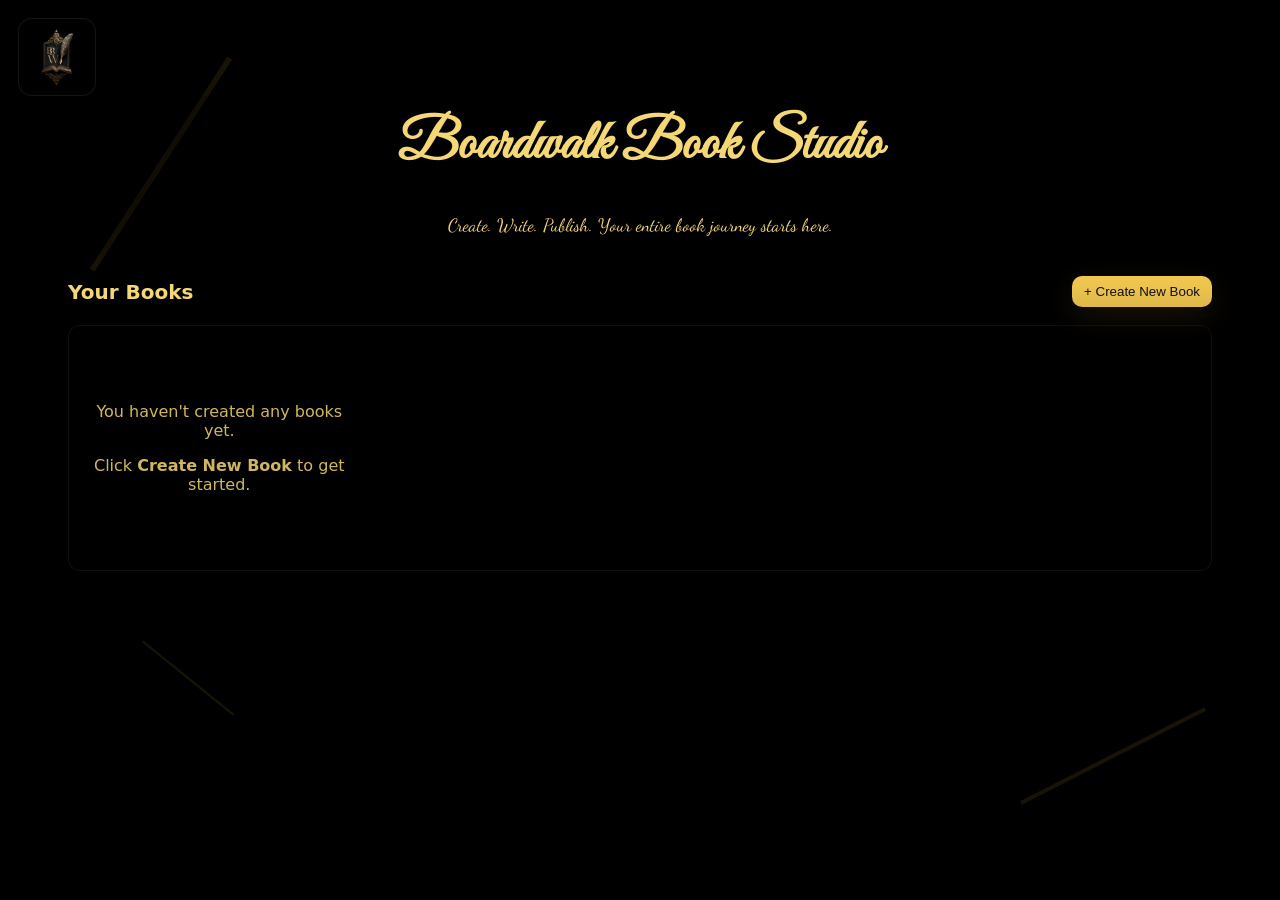
<file: index.html>
<!DOCTYPE html>
<html lang="en">
<head>
  <meta charset="utf-8" />
  <title>Boardwalk Book Studio — Library</title>
  <meta name="viewport" content="width=device-width,initial-scale=1" />

  <!-- CSS -->
  <link rel="stylesheet" href="css/index.css" />

  <!-- Fonts -->
  <link rel="preconnect" href="https://fonts.googleapis.com">
  <link rel="preconnect" href="https://fonts.gstatic.com" crossorigin>
  <link href="https://fonts.googleapis.com/css2?family=Great+Vibes&family=Dancing+Script:wght@400;700&display=swap" rel="stylesheet">

  <!-- Favicon + Social -->
  <link rel="icon" type="image/jpeg" href="img/publish-logo.jpg" />
  <meta property="og:title" content="Boardwalk Book Studio" />
  <meta property="og:description" content="Create. Write. Publish. Your entire book journey starts here." />
  <meta property="og:image" content="img/publish-logo.jpg" />
  <meta name="twitter:card" content="summary_large_image" />
  <meta name="twitter:image" content="img/publish-logo.jpg" />

  <style>
    /* BRAND BUTTON CONTAINER */
    .brand-btn {
      position: fixed;
      top: 18px;
      left: 18px;
      width: 78px;
      height: 78px;
      padding: 0;
      border-radius: 14px;
      background: rgba(0,0,0,0.45);
      border: 1px solid rgba(255,255,255,0.08);
      display: flex;
      align-items: center;
      justify-content: center;
      z-index: 50;
      cursor: pointer;
    }

    /* LOGO CONTAINER */
    .brand-logo-container {
      width: 64px;
      height: 64px;
      border-radius: 12px;
      overflow: hidden;
      display: flex;
      align-items: center;
      justify-content: center;
      background: rgba(0,0,0,0.25);
    }

    /* LOGO IMAGE */
    .brand-logo-img {
      width: 100%;
      height: 100%;
      object-fit: contain;
      display: block;
    }
  </style>
</head>

<body>

  <!-- GOLD DUST -->
  <div class="gold-dust"></div>

  <!-- FEATHERS -->
  <div class="feathers" aria-hidden="true">
    <svg class="feather f1" viewBox="0 0 64 64"><path d="M6 58c16-16 36-36 52-52" fill="none" stroke="currentColor" stroke-width="1.6"/></svg>
    <svg class="feather f2" viewBox="0 0 64 64"><path d="M58 6C42 22 22 42 6 58" fill="none" stroke="currentColor" stroke-width="1.4"/></svg>
    <svg class="feather f3" viewBox="0 0 64 64"><path d="M10 10c12 12 24 24 44 44" fill="none" stroke="currentColor" stroke-width="1.2"/></svg>
  </div>

  <!-- BRAND BUTTON (links to publishing website) -->
  <a href="https://boardwalkpublishing.com" class="brand-btn" aria-label="Boardwalk Publishing Home">
    <div class="brand-logo-container">
      <img src="img/publish-logo.jpg" alt="Boardwalk Publishing Logo" class="brand-logo-img">
    </div>
  </a>

  <main id="libraryApp" class="library-app">

    <!-- HERO -->
    <header class="library-hero">
      <h1 class="library-title">Boardwalk Book Studio</h1>
      <p class="library-tagline">Create. Write. Publish. Your entire book journey starts here.</p>
    </header>

    <!-- HEADER BAR -->
    <div class="library-header">
      <h2 class="library-subtitle">Your Books</h2>
      <div class="header-actions">
        <button id="newBookBtn" class="btn btn-gold new-book-btn">+ Create New Book</button>
      </div>
    </div>

    <!-- BOOK GRID -->
    <section class="library-panel">
      <div id="bookGrid" class="book-grid" role="list"></div>
    </section>

  </main>

  <!-- NEW BOOK MODAL -->
  <div id="newBookModal" class="modal hidden" role="dialog" aria-modal="true">
    <div class="modal-content">
      <h2 class="modal-title">Create New Book</h2>

      <label class="field-label">Book Title</label>
      <input id="newBookTitle" class="field-input" placeholder="Enter book title" />

      <label class="field-label">Subtitle</label>
      <input id="newBookSubtitle" class="field-input" placeholder="Optional subtitle" />

      <label class="field-label">Author Name</label>
      <input id="newBookAuthor" class="field-input" placeholder="Your name or pen name" />

      <label class="field-label">Genre</label>
      <input id="newBookGenre" class="field-input" placeholder="Fantasy, Thriller, Romance..." />

      <label class="field-label">Audience</label>
      <input id="newBookAudience" class="field-input" placeholder="Adults, YA, Middle Grade..." />

      <label class="field-label">Short Description</label>
      <textarea id="newBookDescription" class="field-input" placeholder="What is this book about?"></textarea>

      <label class="field-label">Cover Image</label>
      <input type="file" id="newBookCover" accept="image/*" class="field-input" />

      <div class="modal-actions">
        <button id="createBookConfirm" class="btn btn-gold modal-btn">Save</button>
        <button id="closeModal" class="btn modal-btn">Cancel</button>
      </div>
    </div>
  </div>

  <script src="js/index.js"></script>
</body>
</html>
</file>
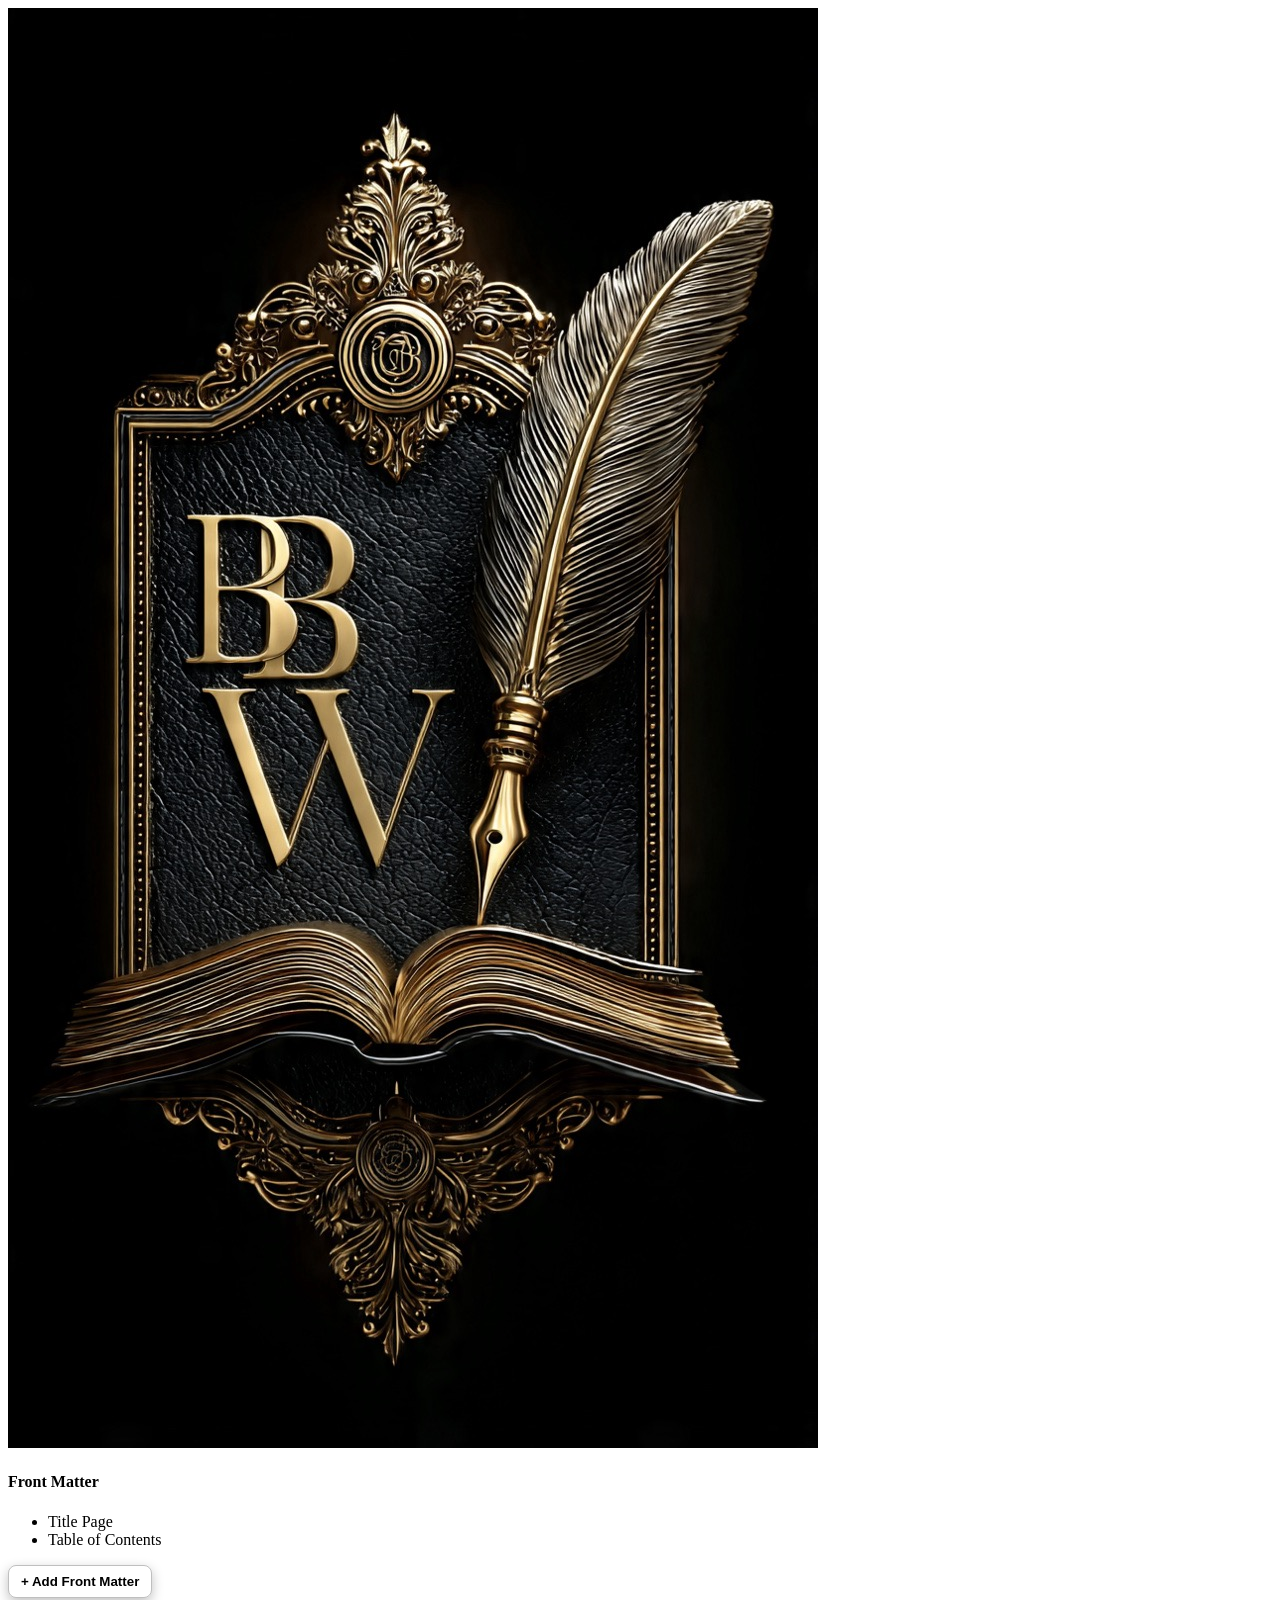
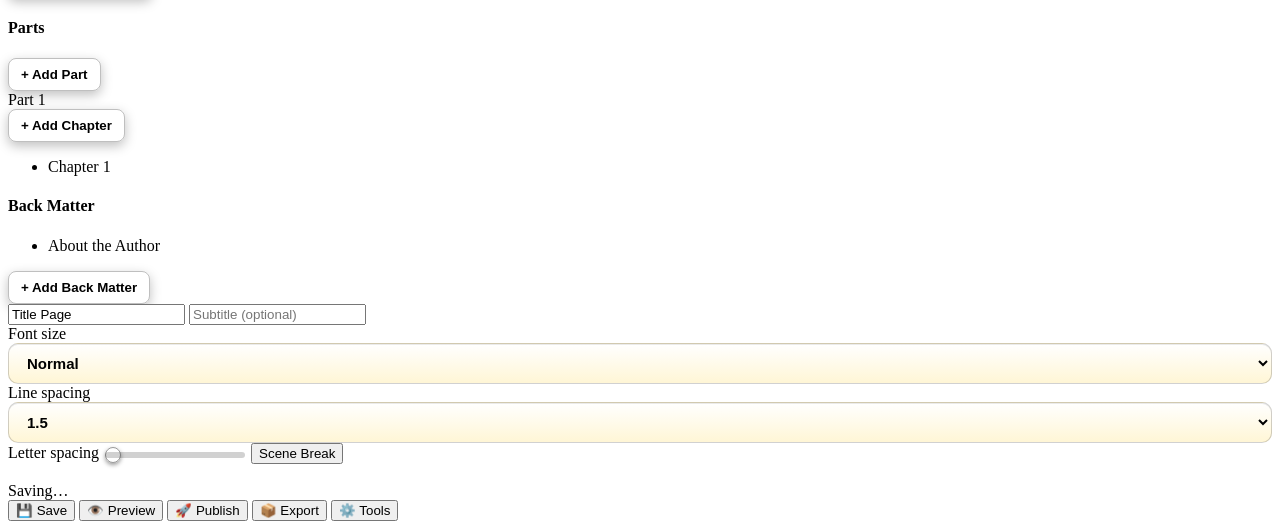
<file: writer.html>
<!DOCTYPE html>
<html lang="en">
<head>
  <meta charset="UTF-8">
  <title>Boardwalk Book Studio — Writer</title>
  <meta name="viewport" content="width=device-width, initial-scale=1">
  <link rel="stylesheet" href="css/main.css">
</head>
<body>

  <!-- Logo -->
  <img src="img/publish-logo.JPG" id="brandLogo"
       onclick="window.location.href='index.html'">

  <div id="app">

    <!-- LEFT SIDEBAR (BUILT BY writer.js) -->
    <section class="panel panel-left" id="leftSidebar"></section>

    <!-- RIGHT: EDITOR -->
    <section class="panel panel-right">

      <!-- PAGE TITLE + SUBTITLE -->
      <div class="panel-header">
        <input id="chapterTitle" class="chapter-title-input" placeholder="Page title">
        <input id="chapterSubtitle" class="chapter-subtitle-input" placeholder="Subtitle (optional)">
      </div>

      <!-- TOOLBAR -->
      <div id="editorToolbar" class="toolbar"></div>

      <!-- EXTRA CONTROLS -->
      <div class="toolbar-row">
        <label>Font size</label>
        <select id="fontSizeSelect">
          <option value="2">Small</option>
          <option value="3" selected>Normal</option>
          <option value="5">Large</option>
          <option value="7">Huge</option>
        </select>

        <label>Line spacing</label>
        <select id="lineSpaceSelect">
          <option value="1.2">1.2</option>
          <option value="1.5" selected>1.5</option>
          <option value="1.8">1.8</option>
          <option value="2.0">2.0</option>
        </select>

        <label>Letter spacing</label>
        <input type="range" id="letterSpaceSelect" min="0" max="10" value="0">

        <button id="insertSceneBreak" class="btn btn-gold">Scene Break</button>
      </div>

      <!-- EDITOR -->
      <div id="editorContent" class="editor" contenteditable="true">
        Start writing your story...
      </div>

      <!-- STATS -->
      <div class="stats-panel">
        <div id="wordStats"></div>
        <div id="saveIndicator">Saving…</div>
      </div>

      <div id="nextStepGuide" class="next-step-guide"></div>

    </section>

    <!-- CONTROL DOCK -->
    <div id="controlDock">
      <button id="saveBtn" class="dock-btn">💾 Save</button>
      <button id="previewBtn" class="dock-btn">👁️ Preview</button>
      <button id="publishBtn" class="dock-btn"
              onclick="window.location.href='publish.html'">🚀 Publish</button>
      <button id="exportBtn" class="dock-btn">📦 Export</button>
      <button id="toolsBtn" class="dock-btn">⚙️ Tools</button>
    </div>

  </div>

  <script src="js/writer.js" type="module"></script>
</body>
</html>
</file>
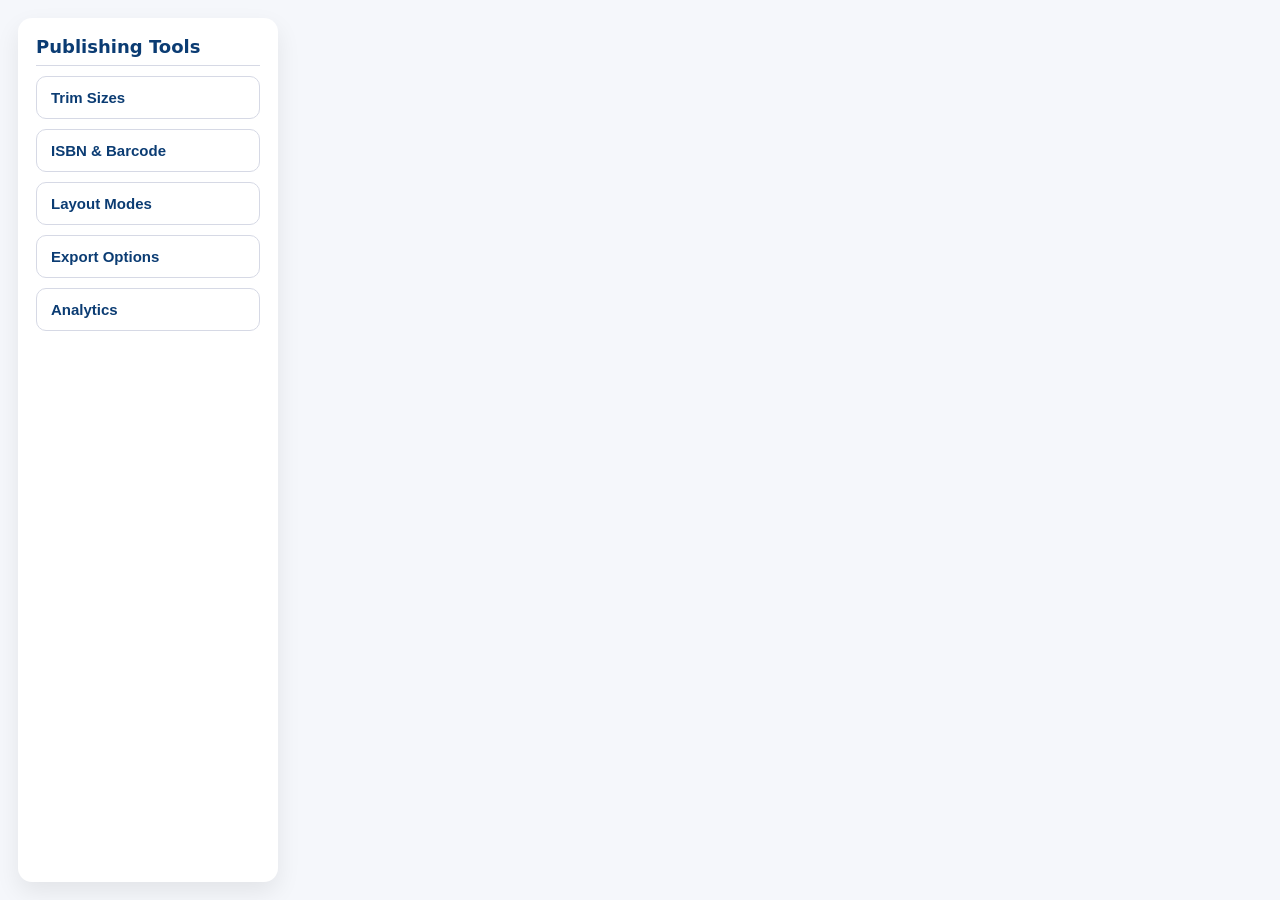
<file: pages/publish.html>
<!DOCTYPE html>
<html lang="en">
<head>
  <meta charset="utf-8" />
  <title>Boardwalk Book Studio — Publish</title>
  <meta name="viewport" content="width=device-width, initial-scale=1" />

  <!-- Favicon -->
  <link rel="icon" type="image/jpeg" href="../img/publish-logo.jpg" />

  <!-- Social Preview -->
  <meta property="og:title" content="Boardwalk Book Studio — Publish" />
  <meta property="og:description" content="Prepare your book for print, digital, and KDP with professional publishing tools." />
  <meta property="og:image" content="../img/publish-logo.jpg" />
  <meta name="twitter:card" content="summary_large_image" />
  <meta name="twitter:image" content="../img/publish-logo.jpg" />

  <!-- Styles -->
  <link rel="stylesheet" href="../css/publish.css" />
</head>
<body>

<div id="publishApp">

  <!-- LEFT NAVIGATION -->
  <aside id="publishNav" class="panel nav-panel">
    <h2 class="panel-title">Publishing Tools</h2>

    <button class="nav-btn" data-panel="trimPanel">Trim Sizes</button>
    <button class="nav-btn" data-panel="isbnPanel">ISBN & Barcode</button>
    <button class="nav-btn" data-panel="layoutPanel">Layout Modes</button>
    <button class="nav-btn" data-panel="exportPanel">Export Options</button>
    <button class="nav-btn" data-panel="analyticsPanel">Analytics</button>
  </aside>

  <!-- MAIN CONTENT AREA -->
  <main id="publishMain">

    <!-- TRIM SIZE PANEL -->
    <section id="trimPanel" class="panel hidden">
      <h2 class="panel-title">Trim Size Presets</h2>
      <div class="panel-body">
        <select id="trimSelect" class="input">
          <option value="6x9">KDP Paperback — 6 x 9</option>
          <option value="5.5x8.5">Trade — 5.5 x 8.5</option>
          <option value="8.5x11">Letter — 8.5 x 11</option>
          <option value="comic">Comic — 7 x 10</option>
        </select>
        <button id="applyTrim" class="btn-gold">Apply Trim</button>
      </div>
    </section>

    <!-- ISBN PANEL -->
    <section id="isbnPanel" class="panel hidden">
      <h2 class="panel-title">ISBN & Barcode</h2>
      <div class="panel-body">
        <input id="isbnInput" class="input" placeholder="Enter ISBN-13" />
        <button id="generateBarcode" class="btn-gold">Generate Barcode</button>
        <div id="barcodePreview" class="barcode-box"></div>
      </div>
    </section>

    <!-- LAYOUT MODES -->
    <section id="layoutPanel" class="panel hidden">
      <h2 class="panel-title">Layout Modes</h2>
      <div class="panel-body">
        <button class="layout-btn" data-mode="paperback">Paperback Mode</button>
        <button class="layout-btn" data-mode="hardcover">Hardcover Mode</button>
        <button class="layout-btn" data-mode="ebook">E‑Book Mode</button>
        <button class="layout-btn" data-mode="comic">Comic Mode</button>
      </div>
    </section>

    <!-- EXPORT OPTIONS -->
    <section id="exportPanel" class="panel hidden">
      <h2 class="panel-title">Export Options</h2>
      <div class="panel-body">
        <button id="exportPDF" class="btn-gold">Export Print‑Ready PDF</button>
        <button id="exportEPUB" class="btn-gold">Export EPUB 3</button>
        <button id="exportKDP" class="btn-gold">Export KDP Package</button>
      </div>
    </section>

    <!-- ANALYTICS -->
    <section id="analyticsPanel" class="panel hidden">
      <h2 class="panel-title">Book Analytics</h2>
      <div class="panel-body">
        <div id="analyticsWords" class="metric-box"></div>
        <div id="analyticsChapters" class="metric-box"></div>
        <div id="analyticsReadingTime" class="metric-box"></div>
        <canvas id="pacingGraph"></canvas>
      </div>
    </section>

  </main>

</div>

<script type="module" src="../js/publish.js"></script>
</body>
</html>
</file>
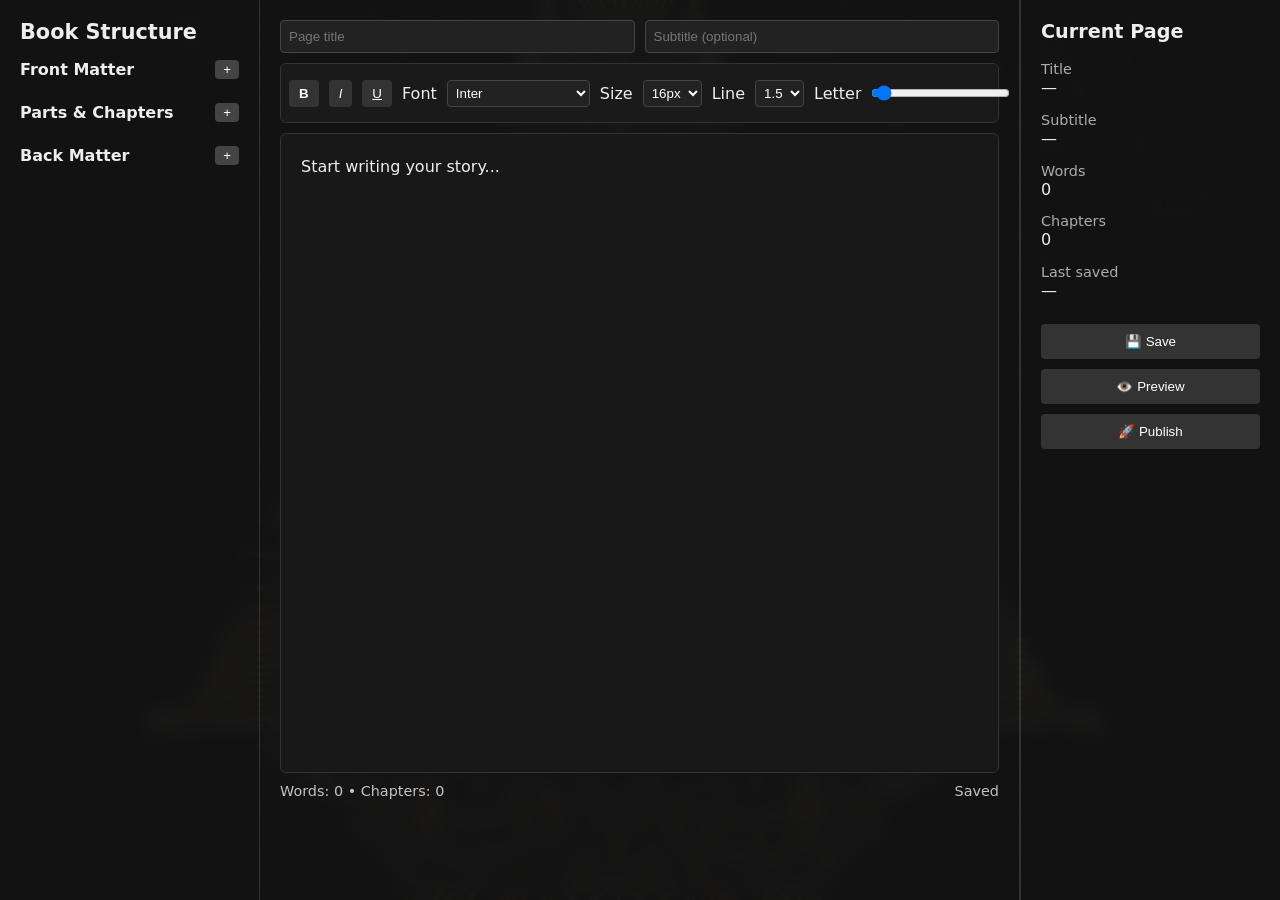
<file: pages/writer.html>
<!DOCTYPE html>
<html lang="en">
<head>
  <meta charset="utf-8" />
  <title>Boardwalk Book Studio — Writer</title>
  <meta name="viewport" content="width=device-width, initial-scale=1" />

  <link rel="icon" type="image/jpeg" href="../img/publish-logo.jpg" />

  <meta property="og:title" content="Boardwalk Book Studio — Writer" />
  <meta property="og:description" content="Write, structure, and publish your book with cinematic tools." />
  <meta property="og:image" content="../img/publish-logo.jpg" />
  <meta name="twitter:card" content="summary_large_image" />
  <meta name="twitter:image" content="../img/publish-logo.jpg" />

  <link rel="stylesheet" href="writer.css" />
</head>

<body>

  <img src="../img/bp-back.jpg" class="bg-img" aria-hidden="true" />

  <div id="app" class="writer-layout">

    <!-- LEFT SIDEBAR -->
    <aside class="panel panel-left">
      <h2 class="sidebar-title">Book Structure</h2>

      <section class="sidebar-section">
        <header class="sidebar-header">
          <span>Front Matter</span>
          <button class="sidebar-add-btn tree-add-front">+</button>
        </header>
        <ul id="frontMatterList" class="sidebar-list"></ul>
      </section>

      <section class="sidebar-section">
        <header class="sidebar-header">
          <span>Parts & Chapters</span>
          <button class="sidebar-add-btn tree-add-part">+</button>
        </header>
        <div id="partsContainer"></div>
      </section>

      <section class="sidebar-section">
        <header class="sidebar-header">
          <span>Back Matter</span>
          <button class="sidebar-add-btn tree-add-back">+</button>
        </header>
        <ul id="backMatterList" class="sidebar-list"></ul>
      </section>
    </aside>

    <!-- CENTER EDITOR -->
    <main class="panel panel-center">

      <header class="panel-header">
        <input id="chapterTitle" class="chapter-title-input" placeholder="Page title" />
        <input id="chapterSubtitle" class="chapter-subtitle-input" placeholder="Subtitle (optional)" />
      </header>

      <div id="editorToolbar" class="toolbar">
        <button data-cmd="bold" class="tool-btn"><strong>B</strong></button>
        <button data-cmd="italic" class="tool-btn"><em>I</em></button>
        <button data-cmd="underline" class="tool-btn"><u>U</u></button>

        <label>Font</label>
        <select id="fontFamilySelect" class="tool-select">
          <option value="Inter, system-ui">Inter</option>
          <option value="Georgia, serif">Georgia</option>
          <option value="Times New Roman, serif">Times New Roman</option>
          <option value="Arial, sans-serif">Arial</option>
        </select>

        <label>Size</label>
        <select id="fontSizeSelect" class="tool-select">
          <option value="14">14px</option>
          <option value="16" selected>16px</option>
          <option value="18">18px</option>
          <option value="20">20px</option>
        </select>

        <label>Line</label>
        <select id="lineSpaceSelect" class="tool-select">
          <option value="1.2">1.2</option>
          <option value="1.5" selected>1.5</option>
          <option value="1.8">1.8</option>
          <option value="2.0">2.0</option>
        </select>

        <label>Letter</label>
        <input type="range" id="letterSpaceSelect" min="0" max="6" value="0" class="tool-range">

        <button id="insertSceneBreak" class="btn btn-gold">Scene Break</button>
        <button id="focusModeBtn" class="btn btn-gold">Focus Mode</button>
      </div>

      <div id="editorContent" class="editor" contenteditable="true">
        Start writing your story...
      </div>

      <footer class="stats-panel">
        <div id="wordStats">Words: 0 • Chapters: 0</div>
        <div id="saveIndicator">Saved</div>
      </footer>

    </main>

    <!-- RIGHT INSPECTOR -->
    <aside class="panel panel-right">

      <h3 class="inspector-heading">Current Page</h3>

      <div class="inspector-row">
        <label>Title</label>
        <div id="inspectorTitle">—</div>
      </div>

      <div class="inspector-row">
        <label>Subtitle</label>
        <div id="inspectorSubtitle">—</div>
      </div>

      <div class="inspector-row">
        <label>Words</label>
        <div id="inspectorWords">0</div>
      </div>

      <div class="inspector-row">
        <label>Chapters</label>
        <div id="inspectorChapters">0</div>
      </div>

      <div class="inspector-row">
        <label>Last saved</label>
        <div id="inspectorSaved">—</div>
      </div>

      <div class="inspector-actions">
        <button id="saveBtn" class="dock-btn">💾 Save</button>
        <button id="previewBtn" class="dock-btn">👁️ Preview</button>
        <button id="publishBtn" class="dock-btn">🚀 Publish</button>
      </div>

    </aside>

  </div>

  <script src="../js/writer.js"></script>
</body>
</html>
</file>
<file: css/index.css>
/* ---------------------------------------------------------
   Boardwalk Book Studio — Library Page Styles
   Cinematic gold theme • Feathers • Glass panels
--------------------------------------------------------- */

/* Fonts */
@import url('https://fonts.googleapis.com/css2?family=Great+Vibes&family=Dancing+Script:wght@400;700&display=swap');

:root{
  --gold: #f5d776;
  --gold-strong: #e0b84a;
  --gold-soft: #f1c94f;
  --gold-deep: #c89b2a;

  --dark-bg: #000;
  --trans-black: rgba(0,0,0,0.48);

  --panel-border: rgba(212,175,55,0.08);
  --shadow-strong: 0 20px 60px rgba(0,0,0,0.6);

  --ui-radius: 12px;
  --max-width: 1200px;

  --focus-ring: rgba(245,215,110,0.35);
}

/* Reset */
* { box-sizing: border-box; }
html, body {
  margin: 0;
  padding: 0;
  height: 100%;
  background: var(--dark-bg);
  font-family: Inter, system-ui, -apple-system, "Segoe UI", Roboto, Arial, sans-serif;
  color: var(--gold);
  -webkit-font-smoothing: antialiased;
}

/* ---------------------------------------------------------
   Decorative Feathers
--------------------------------------------------------- */
.feathers {
  position: fixed;
  inset: 0;
  pointer-events: none;
  z-index: 0;
}

.feather {
  position: absolute;
  opacity: 0.12;
  transform-origin: center;
  color: var(--gold-deep);
}

.feather.f1 { left: 4%; top: 6%; width: 220px; height: 220px; transform: rotate(-12deg); }
.feather.f2 { right: 6%; bottom: 6%; width: 180px; height: 180px; transform: rotate(18deg); }
.feather.f3 { left: 10%; bottom: 18%; width: 120px; height: 120px; transform: rotate(-6deg); }

/* ---------------------------------------------------------
   Brand Button (Top Left)
--------------------------------------------------------- */
.brand-btn {
  position: fixed;
  top: 18px;
  left: 18px;
  width: 78px;
  height: 78px;
  border-radius: 14px;
  background: rgba(0,0,0,0.45);
  border: 1px solid rgba(255,255,255,0.08);
  box-shadow: 0 6px 20px rgba(0,0,0,0.6);
  display: flex;
  align-items: center;
  justify-content: center;
  cursor: pointer;
  z-index: 20;
}

.brand-logo-container {
  width: 64px;
  height: 64px;
  border-radius: 12px;
  overflow: hidden;
  background: rgba(0,0,0,0.25);
  display: flex;
  align-items: center;
  justify-content: center;
}

.brand-logo-img {
  width: 100%;
  height: 100%;
  object-fit: contain;
}

/* ---------------------------------------------------------
   Main Layout
--------------------------------------------------------- */
#libraryApp {
  position: relative;
  z-index: 10;
  max-width: var(--max-width);
  margin: 0 auto;
  padding: 96px 28px 60px;
}

/* ---------------------------------------------------------
   HERO
--------------------------------------------------------- */
.library-hero {
  text-align: center;
  margin-bottom: 32px;
}

.library-title {
  font-family: "Great Vibes", serif;
  font-size: 56px;
  background: rgba(0,0,0,0.28);
  padding: 14px 28px;
  border-radius: 12px;
  box-shadow: 0 10px 30px rgba(0,0,0,0.45);
  margin: 0;
}

.library-tagline {
  font-family: "Dancing Script", serif;
  font-size: 18px;
  background: rgba(0,0,0,0.18);
  padding: 8px 18px;
  border-radius: 10px;
  box-shadow: 0 6px 18px rgba(0,0,0,0.35);
  margin-top: 12px;
}

/* ---------------------------------------------------------
   Header Bar
--------------------------------------------------------- */
.library-header {
  display: flex;
  justify-content: space-between;
  align-items: center;
  margin-bottom: 18px;
}

.library-subtitle {
  font-size: 20px;
  margin: 0;
}

.header-actions {
  display: flex;
  gap: 12px;
}

/* ---------------------------------------------------------
   Buttons
--------------------------------------------------------- */
.btn {
  background: transparent;
  border: 1px solid rgba(245,215,110,0.08);
  color: var(--gold);
  padding: 8px 12px;
  border-radius: 10px;
  cursor: pointer;
}

.btn-gold {
  background: linear-gradient(180deg, var(--gold-soft), var(--gold-strong));
  color: #111;
  border: none;
  box-shadow: 0 8px 30px rgba(212,175,55,0.12);
}

.btn:focus {
  outline: 3px solid var(--focus-ring);
  outline-offset: 2px;
}

/* ---------------------------------------------------------
   Panel
--------------------------------------------------------- */
.library-panel {
  background: var(--trans-black);
  border-radius: var(--ui-radius);
  padding: 20px;
  border: 1px solid var(--panel-border);
  box-shadow: var(--shadow-strong);
}

/* ---------------------------------------------------------
   Book Grid
--------------------------------------------------------- */
.book-grid {
  display: grid;
  grid-template-columns: repeat(auto-fill, minmax(220px, 1fr));
  gap: 20px;
}

/* ---------------------------------------------------------
   Book Card
--------------------------------------------------------- */
.book-card {
  background: rgba(255,255,255,0.02);
  border-radius: 12px;
  padding: 12px;
  border: 1px solid rgba(212,175,55,0.06);
  backdrop-filter: blur(4px);
  transition: transform .18s ease, box-shadow .18s ease;
}

.book-card:hover {
  transform: translateY(-6px);
  box-shadow: 0 18px 40px rgba(0,0,0,0.6), 0 0 18px rgba(245,215,110,0.06);
  border-color: rgba(245,215,110,0.12);
}

/* Cover */
.book-cover {
  height: 150px;
  border-radius: 8px;
  overflow: hidden;
  background: linear-gradient(180deg,#111,#000);
  display: flex;
  align-items: center;
  justify-content: center;
}

.book-cover img {
  width: 100%;
  height: 100%;
  object-fit: cover;
}

/* Info */
.book-title {
  font-family: "Dancing Script", serif;
  font-size: 20px;
  background: rgba(0,0,0,0.28);
  padding: 6px 10px;
  border-radius: 8px;
  margin-bottom: 4px;
}

.book-subtitle {
  font-size: 13px;
  color: rgba(245,215,110,0.95);
}

.book-author {
  font-size: 12px;
  color: rgba(245,215,110,0.85);
}

/* Actions */
.book-actions {
  display: flex;
  gap: 8px;
  margin-top: 6px;
}

.book-actions button {
  padding: 6px 8px;
  border-radius: 8px;
  background: rgba(245,215,110,0.08);
  border: none;
  cursor: pointer;
}

/* ---------------------------------------------------------
   Empty State
--------------------------------------------------------- */
.empty-state {
  text-align: center;
  padding: 40px 0;
  color: rgba(245,215,110,0.85);
}

/* ---------------------------------------------------------
   Modal
--------------------------------------------------------- */
.modal {
  position: fixed;
  inset: 0;
  display: flex;
  align-items: center;
  justify-content: center;
  background: rgba(0,0,0,0.72);
  z-index: 9999;
}

.modal.hidden {
  display: none;
}

.modal-content {
  width: 420px;
  background: rgba(0,0,0,0.36);
  border-radius: 12px;
  padding: 22px;
  border: 1px solid rgba(212,175,55,0.08);
  box-shadow: 0 20px 60px rgba(0,0,0,0.7);
  backdrop-filter: blur(6px);
}

.modal-title {
  text-align: center;
  font-size: 20px;
  margin-bottom: 12px;
}

.field-input {
  width: 100%;
  padding: 10px;
  border-radius: 8px;
  border: 1px solid rgba(212,175,55,0.06);
  background: rgba(0,0,0,0.28);
  color: var(--gold);
  margin-bottom: 10px;
}

.modal-actions {
  display: flex;
  gap: 10px;
}

.modal-btn {
  width: 48%;
  padding: 10px;
  border-radius: 8px;
  cursor: pointer;
}

/* ---------------------------------------------------------
   Responsive
--------------------------------------------------------- */
@media (max-width: 720px) {
  .library-title { font-size: 36px; padding: 10px 18px; }
  .library-tagline { font-size: 14px; padding: 6px 12px; }
  #libraryApp { padding: 64px 18px 40px; }
  .book-grid { grid-template-columns: repeat(auto-fill, minmax(180px, 1fr)); gap: 14px; }
  .book-cover { height: 130px; }
}
</file>
<file: css/main.css>
/* ============================================
   INPUTS — Cinematic Deep-Gold UI Styling
   Applies to: title, subtitle, selects, ranges,
   sidebar add-ons, inspector fields, etc.
============================================ */

input[type="text"],
input[type="number"],
input[type="search"],
textarea,
select {
  width: 100%;
  padding: 10px 14px;
  border-radius: 10px;
  border: 1px solid rgba(0,0,0,0.18);
  background: linear-gradient(180deg, rgba(255,255,255,0.92), rgba(255,245,210,0.92));
  color: var(--text-black);
  font-size: 15px;
  font-weight: 700;
  outline: none;
  transition: 0.15s ease;
  box-shadow: inset 0 1px 0 rgba(0,0,0,0.08);
}

input:focus,
textarea:focus,
select:focus {
  border-color: var(--accent-gold);
  box-shadow: 0 0 0 3px rgba(212,176,74,0.35);
}

/* Range sliders */
input[type="range"] {
  -webkit-appearance: none;
  width: 140px;
  height: 6px;
  background: rgba(0,0,0,0.18);
  border-radius: 6px;
  cursor: pointer;
}

input[type="range"]::-webkit-slider-thumb {
  -webkit-appearance: none;
  width: 16px;
  height: 16px;
  background: var(--accent-gold);
  border-radius: 50%;
  border: 1px solid rgba(0,0,0,0.4);
  box-shadow: 0 2px 4px rgba(0,0,0,0.4);
}

/* Sidebar Add Buttons */
.sidebar-add-btn,
.tree-add-front,
.tree-add-back,
.tree-add-part,
.tree-add-chapter {
  padding: 8px 12px;
  border-radius: 8px;
  background: linear-gradient(180deg, var(--paper-gold-dark), var(--accent-gold));
  border: 1px solid rgba(0,0,0,0.25);
  color: var(--text-black);
  font-weight: 900;
  cursor: pointer;
  transition: 0.15s ease;
  box-shadow: 0 4px 12px rgba(0,0,0,0.25);
}

.sidebar-add-btn:hover,
.tree-add-front:hover,
.tree-add-back:hover,
.tree-add-part:hover,
.tree-add-chapter:hover {
  background: linear-gradient(180deg, var(--accent-gold), var(--paper-gold-mid));
  transform: translateY(-1px);
}

/* Inspector values (editable fields if needed) */
.inspector-value input {
  width: 100%;
  background: transparent;
  border: none;
  font-size: 15px;
  font-weight: 700;
  color: var(--text-black);
  outline: none;
}
</file>
<file: css/publish.css>
/* -----------------------------------------
   ROOT COLORS & GLOBALS
----------------------------------------- */
:root {
  --blue: #0b3c73;
  --gold: #d4a64a;
  --white: #ffffff;
  --bg: #f5f7fb;
  --border: #d6d9e5;
  --radius: 14px;
  --shadow: 0 10px 25px rgba(0,0,0,0.08);
  --shadow-soft: 0 6px 14px rgba(0,0,0,0.06);
}

body {
  margin: 0;
  font-family: system-ui, sans-serif;
  background: var(--bg);
  height: 100vh;
  display: flex;
  overflow: hidden;
}

/* -----------------------------------------
   MAIN GRID
----------------------------------------- */
#publishApp {
  flex: 1;
  display: grid;
  grid-template-columns: 260px 1fr;
  gap: 18px;
  padding: 18px;
  box-sizing: border-box;
  height: 100%;
}

/* -----------------------------------------
   PANELS
----------------------------------------- */
.panel {
  background: var(--white);
  border-radius: var(--radius);
  padding: 18px;
  box-shadow: var(--shadow);
  display: flex;
  flex-direction: column;
  gap: 16px;
}

.panel-title {
  font-size: 18px;
  font-weight: 700;
  color: var(--blue);
  margin: 0;
  padding-bottom: 8px;
  border-bottom: 1px solid var(--border);
}

/* -----------------------------------------
   LEFT NAVIGATION
----------------------------------------- */
.nav-panel {
  display: flex;
  flex-direction: column;
  gap: 10px;
}

.nav-btn {
  padding: 12px 14px;
  border-radius: 10px;
  border: 1px solid var(--border);
  background: #fff;
  color: var(--blue);
  font-size: 15px;
  font-weight: 600;
  cursor: pointer;
  transition: 0.15s ease;
  text-align: left;
}

.nav-btn:hover {
  background: var(--gold);
  color: #111;
  border-color: var(--gold);
}

.nav-btn.active {
  background: var(--blue);
  color: #fff;
}

/* -----------------------------------------
   MAIN CONTENT PANELS
----------------------------------------- */
#publishMain {
  overflow-y: auto;
  padding-right: 6px;
}

.hidden {
  display: none !important;
}

.panel-body {
  display: flex;
  flex-direction: column;
  gap: 14px;
}

/* -----------------------------------------
   INPUTS
----------------------------------------- */
.input,
select,
input[type="text"],
input[type="number"] {
  width: 100%;
  padding: 10px 12px;
  border-radius: 10px;
  border: 1px solid var(--border);
  background: #fff;
  font-size: 15px;
  box-sizing: border-box;
}

/* -----------------------------------------
   BUTTONS
----------------------------------------- */
.btn-gold {
  padding: 12px 16px;
  border-radius: 10px;
  border: none;
  background: var(--gold);
  color: #111;
  font-size: 15px;
  font-weight: 700;
  cursor: pointer;
  box-shadow: var(--shadow-soft);
  transition: 0.15s ease;
}

.btn-gold:hover {
  background: #e7c16a;
}

.btn-gold:active {
  transform: scale(0.97);
}

/* -----------------------------------------
   BARCODE PREVIEW
----------------------------------------- */
.barcode-box {
  width: 100%;
  min-height: 140px;
  border: 1px dashed var(--border);
  border-radius: 12px;
  display: flex;
  align-items: center;
  justify-content: center;
  background: #fafafa;
}

.barcode-placeholder {
  font-size: 14px;
  color: #666;
}

/* -----------------------------------------
   METRICS / ANALYTICS
----------------------------------------- */
.metric-box {
  padding: 14px;
  border-radius: 10px;
  background: #fafafa;
  border: 1px solid var(--border);
  font-size: 15px;
  font-weight: 600;
  color: var(--blue);
}

/* -----------------------------------------
   LAYOUT MODE BUTTONS
----------------------------------------- */
.layout-btn {
  padding: 12px 14px;
  border-radius: 10px;
  border: 1px solid var(--border);
  background: #fff;
  color: var(--blue);
  font-size: 15px;
  font-weight: 600;
  cursor: pointer;
  transition: 0.15s ease;
}

.layout-btn:hover {
  background: var(--gold);
  color: #111;
  border-color: var(--gold);
}

/* -----------------------------------------
   FIX LOGO ISSUE
----------------------------------------- */
img {
  max-width: 100%;
  height: auto;
  display: block;
}
</file>
<file: pages/writer.css>
/* GLOBAL RESET */
* {
  margin: 0;
  padding: 0;
  box-sizing: border-box;
}

body {
  font-family: Inter, system-ui, sans-serif;
  background: #111;
  color: #eee;
  overflow: hidden;
}

.bg-img {
  position: fixed;
  inset: 0;
  width: 100%;
  height: 100%;
  object-fit: cover;
  opacity: 0.15;
  z-index: -1;
}

/* LAYOUT */
.writer-layout {
  display: grid;
  grid-template-columns: 260px 1fr 260px;
  height: 100vh;
}

/* PANELS */
.panel {
  backdrop-filter: blur(8px);
  background: rgba(20, 20, 20, 0.7);
  border-right: 1px solid #333;
  padding: 20px;
  overflow-y: auto;
}

.panel-right {
  border-left: 1px solid #333;
  border-right: none;
}

/* SIDEBAR */
.sidebar-title {
  font-size: 1.3rem;
  margin-bottom: 1rem;
}

.sidebar-section {
  margin-bottom: 1.5rem;
}

.sidebar-header {
  display: flex;
  justify-content: space-between;
  margin-bottom: 0.5rem;
  font-weight: bold;
}

.sidebar-add-btn {
  background: #444;
  border: none;
  color: #fff;
  padding: 2px 8px;
  cursor: pointer;
  border-radius: 4px;
}

.sidebar-list {
  list-style: none;
  padding-left: 10px;
}

/* CENTER PANEL */
.panel-header {
  display: flex;
  gap: 10px;
  margin-bottom: 10px;
}

.chapter-title-input,
.chapter-subtitle-input {
  width: 100%;
  padding: 8px;
  background: #222;
  border: 1px solid #444;
  color: #fff;
  border-radius: 4px;
}

.toolbar {
  display: flex;
  align-items: center;
  gap: 10px;
  padding: 8px;
  background: #1a1a1a;
  border: 1px solid #333;
  border-radius: 6px;
  margin-bottom: 10px;
}

.tool-btn {
  background: #333;
  border: none;
  color: #fff;
  padding: 6px 10px;
  cursor: pointer;
  border-radius: 4px;
}

.tool-select,
.tool-range {
  background: #222;
  color: #fff;
  border: 1px solid #444;
  padding: 4px;
  border-radius: 4px;
}

.btn-gold {
  background: #c9a44c;
  border: none;
  padding: 6px 12px;
  color: #000;
  border-radius: 4px;
  cursor: pointer;
}

.editor {
  background: #181818;
  padding: 20px;
  height: calc(100vh - 260px);
  overflow-y: auto;
  border: 1px solid #333;
  border-radius: 6px;
  line-height: 1.6;
}

/* STATS */
.stats-panel {
  display: flex;
  justify-content: space-between;
  margin-top: 10px;
  font-size: 0.9rem;
  opacity: 0.8;
}

/* RIGHT INSPECTOR */
.inspector-heading {
  margin-bottom: 1rem;
  font-size: 1.2rem;
}

.inspector-row {
  margin-bottom: 0.8rem;
}

.inspector-row label {
  font-size: 0.9rem;
  opacity: 0.7;
}

.inspector-actions {
  margin-top: 1.5rem;
  display: flex;
  flex-direction: column;
  gap: 10px;
}

.dock-btn {
  padding: 10px;
  background: #333;
  border: none;
  color: #fff;
  border-radius: 4px;
  cursor: pointer;
}

/* SCROLLBARS */
::-webkit-scrollbar {
  width: 8px;
}

::-webkit-scrollbar-thumb {
  background: #444;
  border-radius: 4px;
}
</file>
